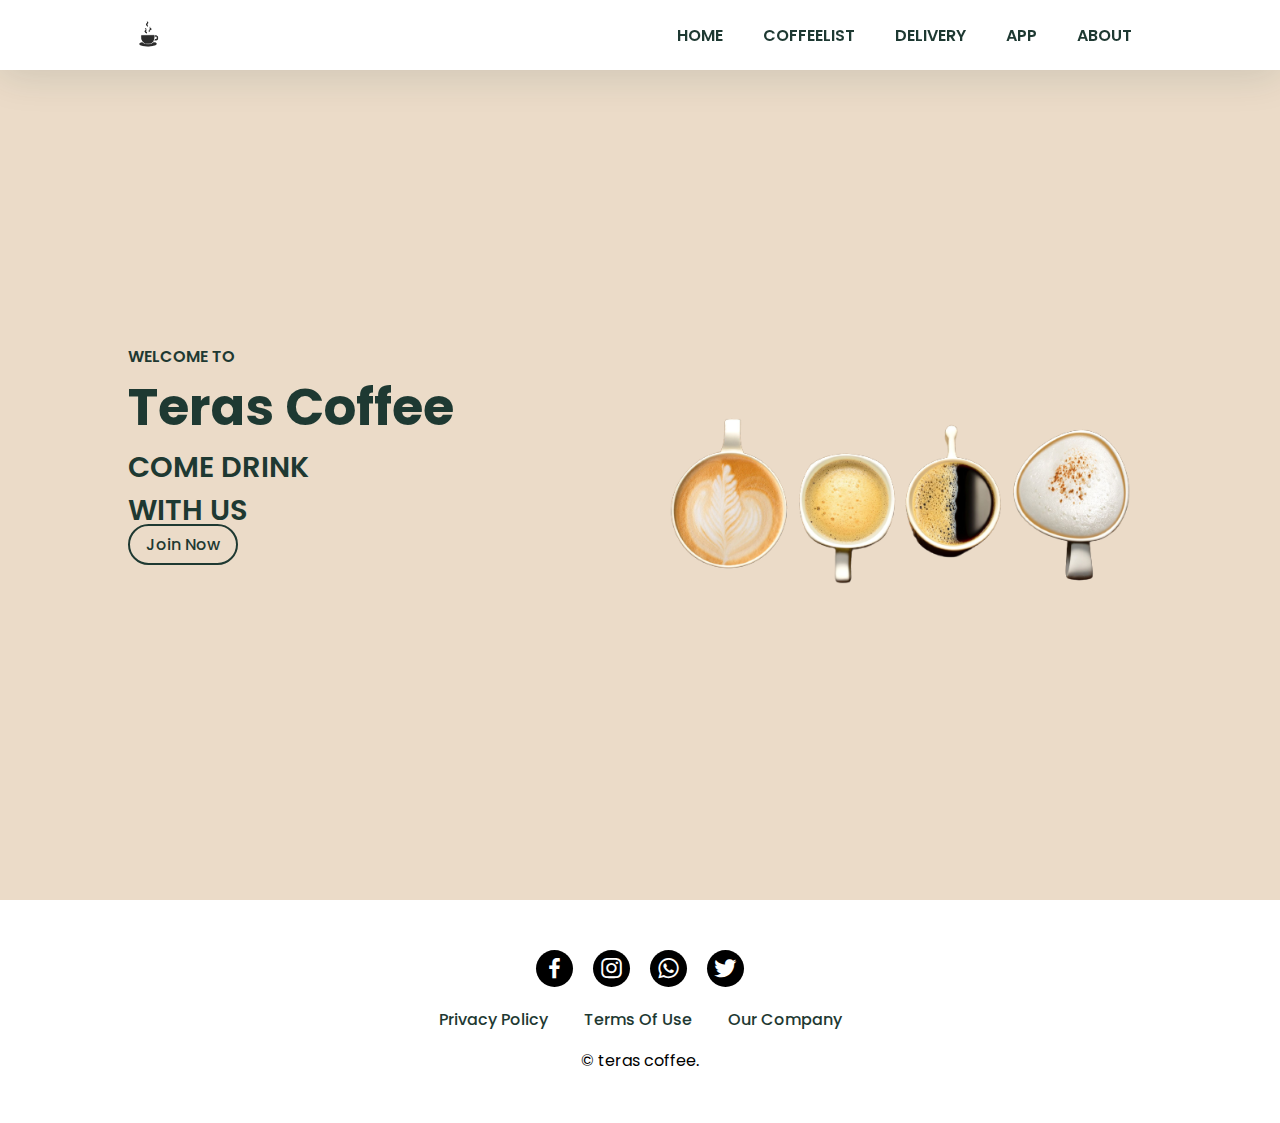
<file: index.html>
<!DOCTYPE html>
<html lang="en">
<head>
    <meta content="teras coffee adalah coffee shop"name="description"/>
    <meta content="kopi,kafe,minuman" name="keywords" />
    <meta content="yovafebrian" name="author" />
    <meta charset="UTF-8">
    <meta http-equiv="X-UA-Compatible" content="IE=edge">
    <meta name="viewport" content="width=device-width, initial-scale=1.0">
    <title>Teras Coffee</title>
    <link rel="stylesheet" href="coffeelist.html">
    <link rel="icon" href="img/drink.png" color="white" type="image/drink type">
    <link rel="stylesheet" href="img/coffeeico.ico" rel="icon" />
    <link rel="stylesheet" href="main.js">
    <link rel="stylesheet" href="index.css">
    <link rel="stylesheet" href="https://cdn.jsdelivr.net/npm/boxicons@latest/css/boxicons.min.css">
</head>

<body>
    <!--navbar-->
    <header>
        <a href="#" class="logo"><img src="img/coffeelogo.png" alt=""></a>
        <div class="bx bx-menu" id="menu-icon"></div>

        <ul class="navbar">
            <li><a href="index.html">Home</a></li>
            <li><a href="coffeelist.html">CoffeeList</a></li>
            <li><a href="delivery.html">Delivery</a></li>
            <li><a href="app.html">App</a></li>
            <li><a href="about.html">About</a></li>
        </ul>
    </header>

    <!--home-->
    <section class="home" id="home">
        <div class="home-text">
            <span>Welcome to</span>
            <h1>Teras Coffee</h1>
            <h2>Come drink <br>with us </h2>
            <a href="#" class="btn">Join Now</a>
        </div>
        <div class="home-img">
            <img src="img/home-img.png" alt="">
        </div>
    </section>
     <section class="footer" id="footer">
        <div class="social" >
             <center>
                <a href="#"><i class='bx bxl-facebook'></i></a>
                <a href="https://www.instagram.com/yovafebrian30/?next=%2F"><i class='bx bxl-instagram'></i></a>
                <a href="https://web.whatsapp.com/"><i class='bx bxl-whatsapp'></i></a>
                <a href="https://twitter.com/?lang=en-id"><i class='bx bxl-twitter'></i></a>
             </center>
        </div>
        <div class="links"> 
            <center>
                <a href="#">Privacy Policy</a>
                <a href="#">Terms Of Use</a>
                <a href="#">Our Company</a>
            </center>
        </div>
        <p>&#169; teras coffee.</p>
    </section>

    
















</body>
<!--link to js-->
<script src="main.js">
    let menu = document.querySelector('#menu-icon');
    let navbar = document.querySelector('.navbar');

    menu.onclick = () => {
        menu.classList.toggle('bx-x');
        navbar.classList.toggle('active');
    }
    window.onscroll = () => {
        menu.classList.remove('bx-x');
        navbar.classList.remove('active');
    }
</script>

</html>
</file>
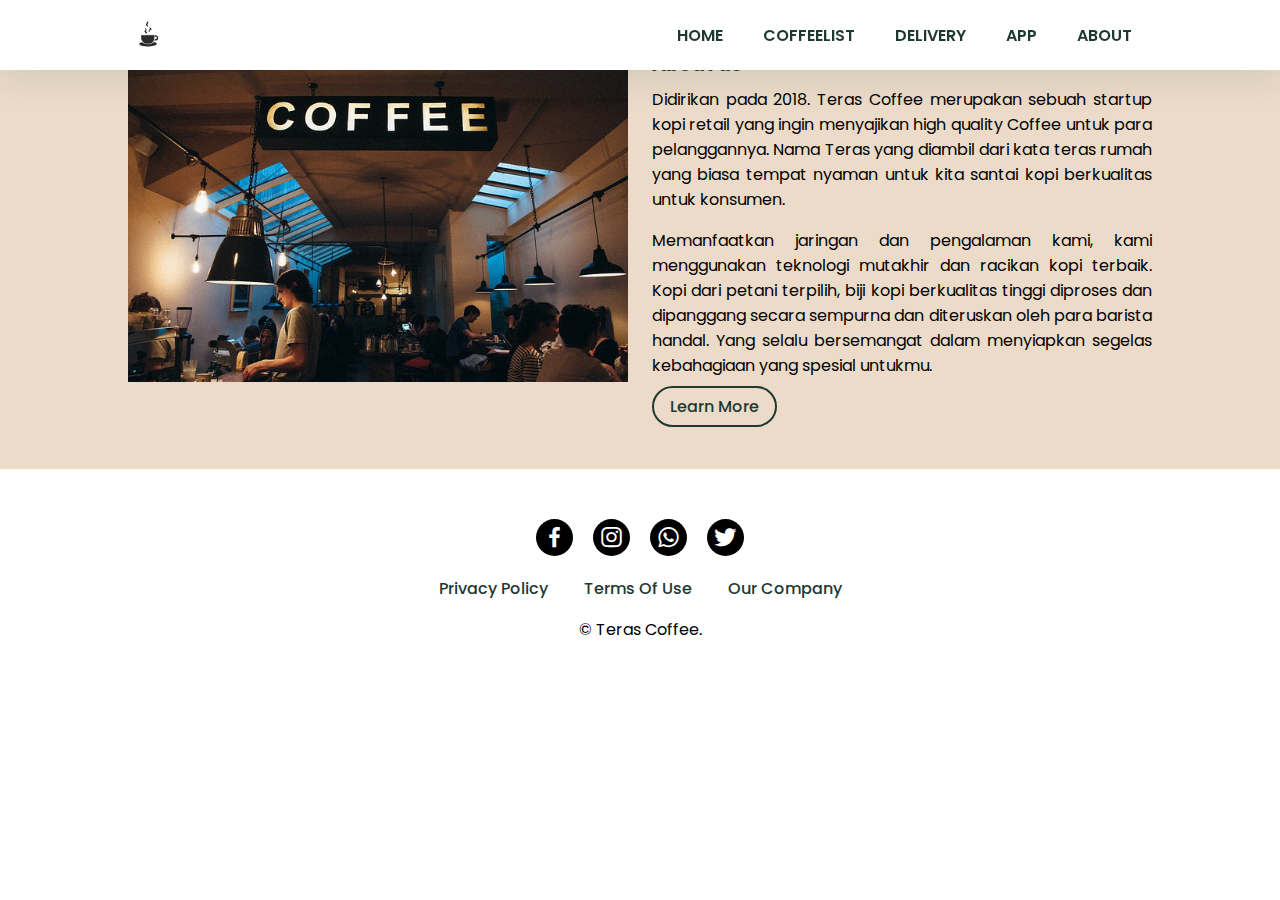
<file: about.html>
<!DOCTYPE html>
<html lang="en">
<head>
    <meta content="teras coffee adalah coffee shop"name="description"/>
    <meta content="kopi,kafe,minuman" name="keywords" />
    <meta content="yovafebrian" name="author" />
    <meta charset="UTF-8">
    <meta http-equiv="X-UA-Compatible" content="IE=edge">
    <meta name="viewport" content="width=device-width, initial-scale=1.0">
    <title>Teras Coffee</title>
    <link rel="stylesheet" href="coffeelist.html">
    <link rel="icon" href="img/drink.png" color="white" type="image/drink type">
    <link rel="stylesheet" href="img/coffeeico.ico" rel="icon" />
    <link rel="stylesheet" href="main.js">
    <link rel="stylesheet" href="about.css">
    <link rel="stylesheet" href="https://cdn.jsdelivr.net/npm/boxicons@latest/css/boxicons.min.css">
</head>
<body>
      <!--navbar-->
      <header>
        <a href="#" class="logo"><img src="img/coffeelogo.png" alt=""></a>
        <div class="bx bx-menu" id="menu-icon"></div>

        <ul class="navbar">
            <li><a href="index.html">Home</a></li>
            <li><a href="coffeelist.html">CoffeeList</a></li>
            <li><a href="delivery.html">Delivery</a></li>
            <li><a href="app.html">App</a></li>
            <li><a href="about.html">About</a></li>
        </ul>
    </header>


     <!--about-->
     <section class="about" id="about">
        <div class="about-img">
            <img src="img/about.jpeg" alt="">
        </div>
        <div class="about-text">
            <h2>About us</h2>
            <p>Didirikan pada 2018.
                Teras Coffee merupakan sebuah startup kopi retail yang ingin menyajikan high quality Coffee untuk para
                pelanggannya.
                Nama Teras yang diambil dari kata teras rumah yang biasa tempat nyaman untuk kita santai kopi
                berkualitas untuk konsumen.</p>
            <p>Memanfaatkan jaringan dan pengalaman kami, kami menggunakan teknologi mutakhir dan racikan kopi terbaik.
                Kopi dari petani terpilih, biji kopi berkualitas tinggi diproses dan dipanggang secara sempurna dan
                diteruskan oleh para barista handal.
                Yang selalu bersemangat dalam menyiapkan segelas kebahagiaan yang spesial untukmu.</p>
            <a href="#about" class="btn">Learn More</a>
        </div>
    </section>

    <!-- footer -->
    <section class="footer" id="footer">
        <div class="social" >
             <center>
                <a href="#"><i class='bx bxl-facebook'></i></a>
                <a href="https://www.instagram.com/yovafebrian30/?next=%2F"><i class='bx bxl-instagram'></i></a>
                <a href="https://web.whatsapp.com/"><i class='bx bxl-whatsapp'></i></a>
                <a href="https://twitter.com/?lang=en-id"><i class='bx bxl-twitter'></i></a>
             </center>
        </div>
        <div class="links"> 
            <center>
                <a href="#">Privacy Policy</a>
                <a href="#">Terms Of Use</a>
                <a href="#">Our Company</a>
            </center>
        </div>
        <p>&#169; Teras Coffee.</p>
    </section>
</body>
</html>
</file>
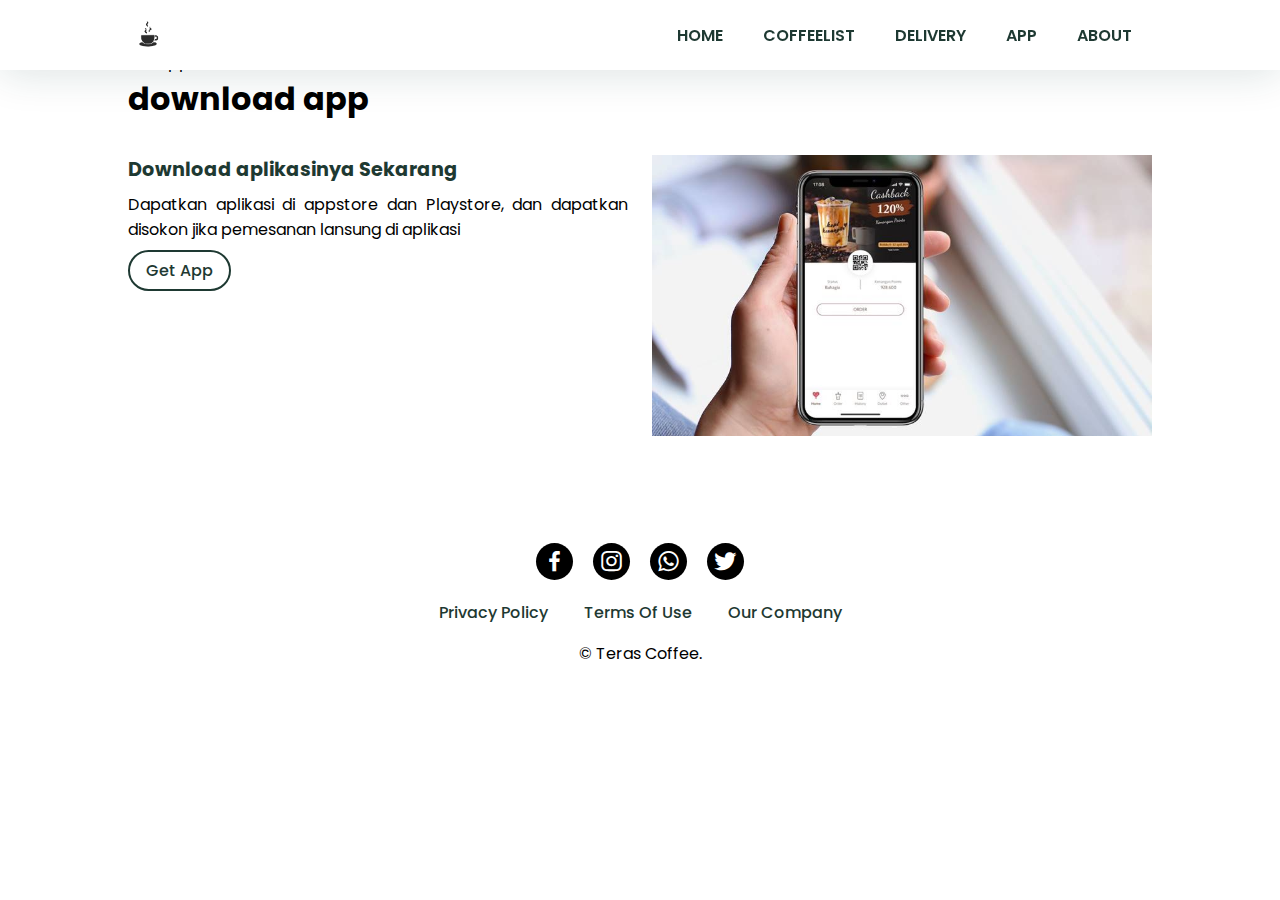
<file: app.html>
<!DOCTYPE html>
<html lang="en">
<head>
    <meta content="teras coffee adalah coffee shop"name="description"/>
    <meta content="kopi,kafe,minuman" name="keywords" />
    <meta content="yovafebrian" name="author" />
    <meta charset="UTF-8">
    <meta http-equiv="X-UA-Compatible" content="IE=edge">
    <meta name="viewport" content="width=device-width, initial-scale=1.0">
    <title>Teras Coffee</title>
    <link rel="stylesheet" href="coffeelist.html">
    <link rel="icon" href="img/drink.png" color="white" type="image/drink type">
    <link rel="stylesheet" href="img/coffeeico.ico" rel="icon" />
    <link rel="stylesheet" href="main.js">
    <link rel="stylesheet" href="app.css">
    <link rel="stylesheet" href="https://cdn.jsdelivr.net/npm/boxicons@latest/css/boxicons.min.css">
</head>
<body>
     <!--navbar-->
     <header>
        <a href="#" class="logo"><img src="img/coffeelogo.png" alt=""></a>
        <div class="bx bx-menu" id="menu-icon"></div>

        <ul class="navbar">
            <li><a href="index.html">Home</a></li>
            <li><a href="coffeelist.html">CoffeeList</a></li>
            <li><a href="delivery.html">Delivery</a></li>
            <li><a href="app.html">App</a></li>
            <li><a href="about.html">About</a></li>
        </ul>
    </header>

     <!--app-->
     <section class="app" id="app">
        <div class="heading">
            <span>our app</span>
            <h1>download app</h1>
        </div>
        <div class="container">
            <div class="app-text">
                <h2>Download aplikasinya Sekarang</h2>
                <p>Dapatkan aplikasi di appstore dan Playstore, dan dapatkan disokon jika pemesanan lansung di aplikasi
                </p>

                <a href="https://www.apple.com/app-store/" class="btn">Get App</a>
            </div>
            <div class="app-img">
                <img src="img/app.jpg" alt="">
            </div>
        </div>
    </section>

    <section class="footer" id="footer">
        <div class="social" >
             <center>
                <a href="#"><i class='bx bxl-facebook'></i></a>
                <a href="https://www.instagram.com/yovafebrian30/?next=%2F"><i class='bx bxl-instagram'></i></a>
                <a href="https://web.whatsapp.com/"><i class='bx bxl-whatsapp'></i></a>
                <a href="https://twitter.com/?lang=en-id"><i class='bx bxl-twitter'></i></a>
             </center>
        </div>
        <div class="links"> 
            <center>
                <a href="#">Privacy Policy</a>
                <a href="#">Terms Of Use</a>
                <a href="#">Our Company</a>
            </center>
        </div>
        <p>&#169; Teras Coffee.</p>
    </section>
</body>
</html>
</file>
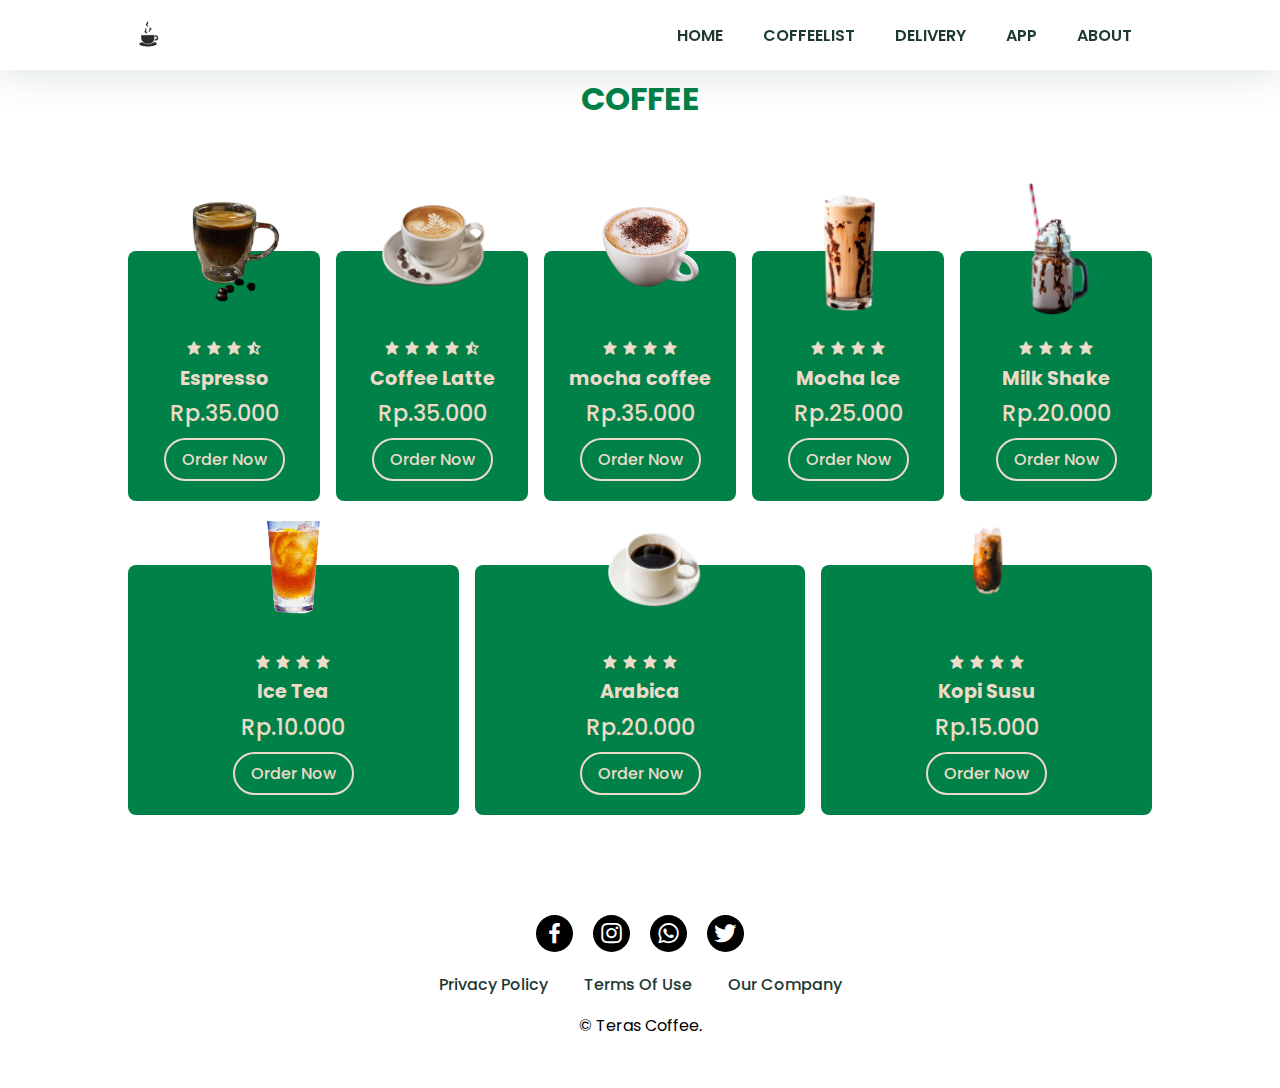
<file: coffeelist.html>
<!DOCTYPE html>
<html lang="en">
<head>
    <meta content="teras coffee adalah coffee shop"name="description"/>
    <meta content="kopi,kafe,minuman" name="keywords" />
    <meta content="yovafebrian" name="author" />
    <meta charset="UTF-8">
    <meta http-equiv="X-UA-Compatible" content="IE=edge">
    <meta name="viewport" content="width=device-width, initial-scale=1.0">
    <title>Teras Coffee</title>
    <link rel="icon" href="img/drink.png" color="white" type="image/drink type">
    <link rel="stylesheet" href="img/coffeeico.ico" rel="icon" />
    <link rel="stylesheet" href="main.js">
    <link rel="stylesheet" href="index.css">
    <link rel="stylesheet" href="https://cdn.jsdelivr.net/npm/boxicons@latest/css/boxicons.min.css">
</head>
<body>
         <!--navbar-->
    <header>
        <a href="#" class="logo"><img src="img/coffeelogo.png" alt=""></a>
        <div class="bx bx-menu" id="menu-icon"></div>

        <ul class="navbar">
            <li><a href="index.html">Home</a></li>
            <li><a href="coffeelist.html">CoffeeList</a></li>
            <li><a href="delivery.html">Delivery</a></li>
            <li><a href="app.html">App</a></li>
            <li><a href="about.html">About</a></li>
        </ul>
    </header>

    <!--coffeelist-->
    <section class="coffeelist" id="coffeelist">
        <div class="heading">
            <span>Coffee List</span>
            <h1>Coffee</h1>
        </div>

        <div class="coffeelist-container">
            <div class="box">
                <div class="box-img">
                    <img src="img/shop1.png" alt="">
                </div>
                <div class="stars">
                    <i class='bx bxs-star'></i>
                    <i class='bx bxs-star'></i>
                    <i class='bx bxs-star'></i>
                    <i class='bx bxs-star-half'></i>
                </div>
                <h2>Espresso</h2>
                <span>Rp.35.000</span>
                <a href="#" class="btn">Order Now</a>
            </div>

            <div class="box">
                <div class="box-img">
                    <img src="img/shop2.png" alt="">
                </div>
                <div class="stars">
                    <i class='bx bxs-star'></i>
                    <i class='bx bxs-star'></i>
                    <i class='bx bxs-star'></i>
                    <i class='bx bxs-star'></i>
                    <i class='bx bxs-star-half'></i>
                </div>
                <h2>Coffee Latte</h2>
                <span>Rp.35.000</span>
                <a href="#" class="btn">Order Now</a>
            </div>

            <div class="box">
                <div class="box-img">
                    <img src="img/shop3.png" alt="">
                </div>
                <div class="stars">
                    <i class='bx bxs-star'></i>
                    <i class='bx bxs-star'></i>
                    <i class='bx bxs-star'></i>
                    <i class='bx bxs-star'></i>
                </div>
                <h2>mocha coffee</h2>
                <span>Rp.35.000</span>
                <a href="#" class="btn">Order Now</a>
            </div>

            <div class="box">
                <div class="box-img">
                    <img src="img/shop4.png" alt="">
                </div>
                <div class="stars">
                    <i class='bx bxs-star'></i>
                    <i class='bx bxs-star'></i>
                    <i class='bx bxs-star'></i>
                    <i class='bx bxs-star'></i>
                </div>
                <h2>Mocha Ice</h2>
                <span>Rp.25.000</span>
                <a href="" class="btn">Order Now</a>
            </div>

            <div class="box">
                <div class="box-img">
                    <img src="img/shop5.png" alt="">
                </div>
                <div class="stars">
                    <i class='bx bxs-star'></i>
                    <i class='bx bxs-star'></i>
                    <i class='bx bxs-star'></i>
                    <i class='bx bxs-star'></i>
                </div>
                <h2>Milk Shake</h2>
                <span>Rp.20.000</span>
                <a href="#" class="btn">Order Now</a>
            </div>

            <div class="box">
                <div class="box-img">
                    <img src="img/shop6.png" alt="">
                </div>
                <div class="stars">
                    <i class='bx bxs-star'></i>
                    <i class='bx bxs-star'></i>
                    <i class='bx bxs-star'></i>
                    <i class='bx bxs-star'></i>
                </div>
                <h2>Ice Tea</h2>
                <span>Rp.10.000</span>
                <a href="#" class="btn">Order Now</a>
            </div>

            <div class="box">
                <div class="box-img">
                    <img src="img/shop7.png" alt="">
                </div>
                <div class="stars">
                    <i class='bx bxs-star'></i>
                    <i class='bx bxs-star'></i>
                    <i class='bx bxs-star'></i>
                    <i class='bx bxs-star'></i>
                </div>
                <h2>Arabica</h2>
                <span>Rp.20.000</span>
                <a href="#" class="btn">Order Now</a>
            </div>

            <div class="box">
                <div class="box-img">
                    <img src="img/shop8.png" alt="">
                </div>
                <div class="stars">
                    <i class='bx bxs-star'></i>
                    <i class='bx bxs-star'></i>
                    <i class='bx bxs-star'></i>
                    <i class='bx bxs-star'></i>
                </div>
                <h2>Kopi Susu</h2>
                <span>Rp.15.000</span>
                <a href="#" class="btn">Order Now</a>
            </div>
        </div>
    </section>

    <section class="footer" id="footer">
        <div class="social" >
             <center>
                <a href="#"><i class='bx bxl-facebook'></i></a>
                <a href="https://www.instagram.com/yovafebrian30/?next=%2F"><i class='bx bxl-instagram'></i></a>
                <a href="https://web.whatsapp.com/"><i class='bx bxl-whatsapp'></i></a>
                <a href="https://twitter.com/?lang=en-id"><i class='bx bxl-twitter'></i></a>
             </center>
        </div>
        <div class="links"> 
            <center>
                <a href="#">Privacy Policy</a>
                <a href="#">Terms Of Use</a>
                <a href="#">Our Company</a>
            </center>
        </div>
        <p>&#169; Teras Coffee.</p>
    </section>
</body>
</html>
</file>
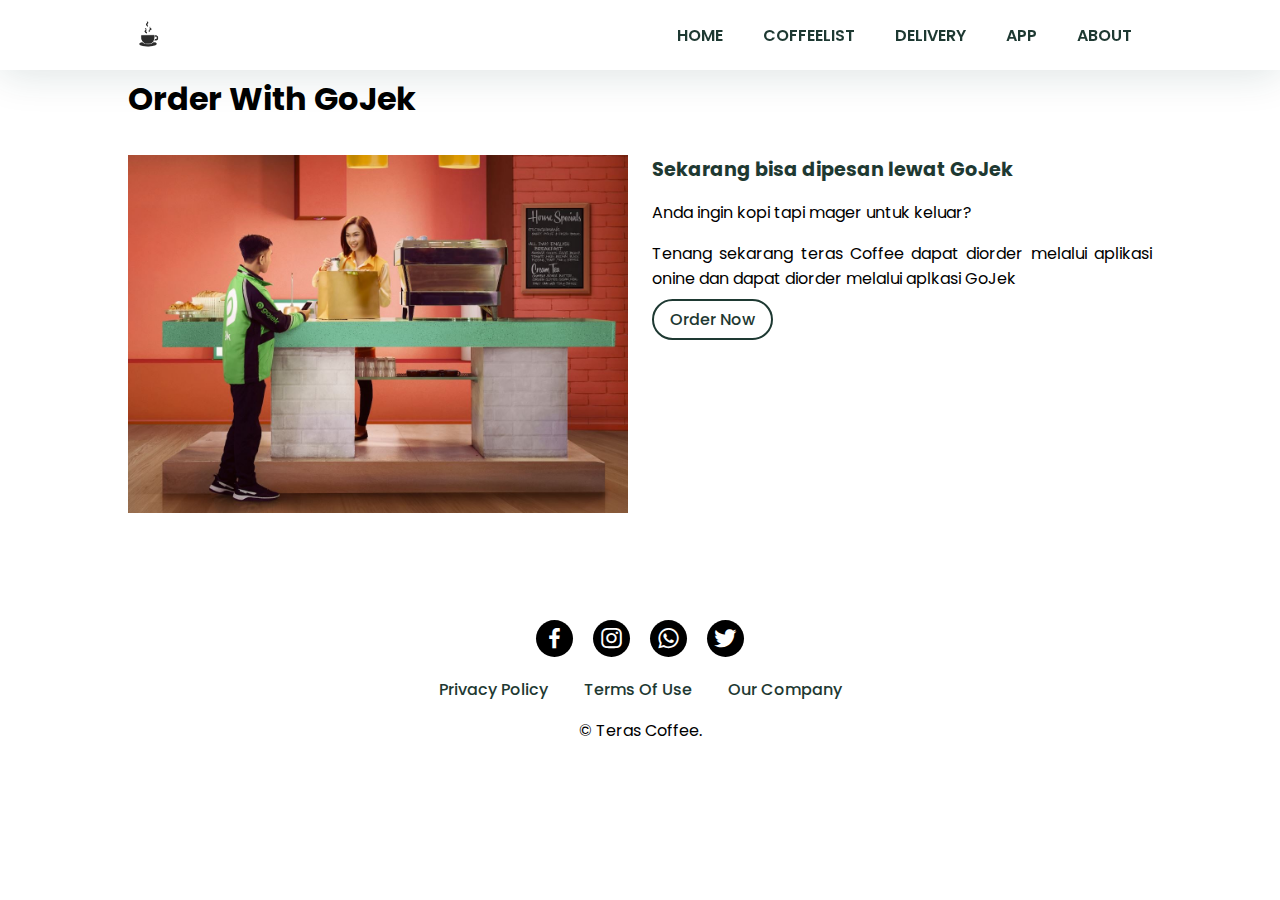
<file: delivery.html>
<!DOCTYPE html>
<html lang="en">
<head>
    <meta content="teras coffee adalah coffee shop"name="description"/>
    <meta content="kopi,kafe,minuman" name="keywords" />
    <meta content="yovafebrian" name="author" />
    <meta charset="UTF-8">
    <meta http-equiv="X-UA-Compatible" content="IE=edge">
    <meta name="viewport" content="width=device-width, initial-scale=1.0">
    <title>Teras Coffee</title>
    <link rel="icon" href="img/drink.png" color="white" type="image/drink type">
    <link rel="stylesheet" href="img/coffeeico.ico" rel="icon" />
    <link rel="stylesheet" href="main.js">
    <link rel="stylesheet" href="delivery.css">
    <link rel="stylesheet" href="https://cdn.jsdelivr.net/npm/boxicons@latest/css/boxicons.min.css">
</head>
<body>
     <!--navbar-->
     <header>
        <a href="#" class="logo"><img src="img/coffeelogo.png" alt=""></a>
        <div class="bx bx-menu" id="menu-icon"></div>

        <ul class="navbar">
            <li><a href="index.html">Home</a></li>
            <li><a href="coffeelist.html">CoffeeList</a></li>
            <li><a href="delivery.html">Delivery</a></li>
            <li><a href="app.html">App</a></li>
            <li><a href="about.html">About</a></li>
        </ul>
    </header>

     <!--delivery-->
     <section class="delivery" id="delivery">
        <div class="heading">
            <span>Get Now</span>
            <h1>Order With GoJek</h1>
        </div>
        <div class="container">
            <div class="delivery-img">
                <img src="img/gojek.jpg" alt="">
            </div>
            <div class="delivery-text">
                <h2>Sekarang bisa dipesan lewat GoJek</h2>
                <p></p>
                <p>Anda ingin kopi tapi mager untuk keluar?</p>
                <p>Tenang sekarang teras Coffee dapat diorder melalui aplikasi
                    onine dan dapat diorder melalui aplkasi GoJek</p>
                <a href="https://www.gojek.com/en-id/" class="btn">Order Now</a>
            </div>
    </section>

    <section class="footer" id="footer">
        <div class="social" >
             <center>
                <a href="#"><i class='bx bxl-facebook'></i></a>
                <a href="https://www.instagram.com/yovafebrian30/?next=%2F"><i class='bx bxl-instagram'></i></a>
                <a href="https://web.whatsapp.com/"><i class='bx bxl-whatsapp'></i></a>
                <a href="https://twitter.com/?lang=en-id"><i class='bx bxl-twitter'></i></a>
             </center>
        </div>
        <div class="links"> 
            <center>
                <a href="#">Privacy Policy</a>
                <a href="#">Terms Of Use</a>
                <a href="#">Our Company</a>
            </center>
        </div>
        <p>&#169; Teras Coffee.</p>
    </section>
</body>
</html>
</file>
<file: index.css>
/*google font */

 @import url('https://fonts.googleapis.com/css2?family=Poppins:wght@200;400;600;700&display=swap'); 

 *{
    margin: 0;
    padding: 0;
    box-sizing: border-box;
    text-decoration: none;
    scroll-behavior: smooth;
    font-family: 'Poppins', sans-serif;  
    scroll-padding-top: 2rem;
    list-style: none;     
 }

 :root{
    --main-color: #008148;
    --second-color: #1e3932;
 }

 section{
    padding: 50px 10%;
 }

 *::selection{
    color: white;
    background: var(--main-color);
 }

 img{
    width: 100%;
 }

 header{ 
    position: fixed;
    width: 100% ;
    top: 0;
    right: 0;
    z-index: 1000;
    display: flex;
    align-items: center;
    justify-content: space-between;
    background: white;
    box-shadow: 0 4px 41px rgb(14 55 54 / 14%);
    padding: 15px 10%;   
    transition: 0.2s;
 }
 
 .logo{
    display: flex;
    align-items: center;
 }

 .logo img {
    width: 40px;
 }

 .navbar{
    display:flex;
 }
 
.navbar a{
    font-size: 1rem;
    padding: 11px 20px;
    color: var(--second-color);
    font-weight: 600;
    text-transform: uppercase;
    
}
.navbar li {
    color: white;
}

.navbar a:hover{
    color: var(--main-color);
}

#menu-icon{
    font-size: 24px;
    cursor: pointer;
    z-index: 1001 ;
    display: none;
}

.home{
    width: 100%;
    min-height: 100vh;
    display: flex;
    flex-wrap: wrap;
    align-items: center;
    background: #ebdbc8;
    gap: 1rem;
}
.home-text{
    flex: 1 1 17rem;
}

.home-img{
    flex: 1 1 17rem;
}

.home-img img{
    animation: animate 3s linear infinite;
}

@keyframes animate{
    0%{
        transform: translate(-11px, 0);
    }
    50%{
        transform: translate( -0px, -11px);
    }
    100%{
        transform: translate(-11px, 0);
    }
}

.home-text span{
    font-size: 1rem;
    text-transform: uppercase;
    font-weight: 600;
    color: var(--second-color);
}

.home-text h1{
    font-size: 3.2rem;
    color: var(--second-color);
    font-size: bolder;
}

.home-text h2{
    font-size: 1.8rem;
    font-weight: 600;
    color: var(--second-color);
    text-transform: uppercase;
    margin: 0.5 0 1.4rem;
}
.btn{
    padding: 7px 16px;
    border: 2px solid var(--second-color);
    border-radius: 40px;
    color: var(--second-color);
    font-weight: 500;
}
.btn:hover{
    color: #fff;
    background: var(--second-color);
}

.heading{
    text-align: center;
    text-transform: uppercase;
}
.heading span{
    font-size: 1rem;
    font-weight: 600;
    color: var(--second-color);
}
.heading h1{
    font-size: 2rem;
    color: var(--main-color);
}


.coffeelist-container{
    display: flex;
    flex-wrap: wrap;
    gap: 1rem;
    margin-top: 5rem;
}

.coffeelist-container .box { 
    flex: 1 1 10rem;
    background: var(--main-color);
    padding: 20px;
    display: flex;
    text-align: center;
    flex-direction: column;
    align-items: center;
    margin-top: 3rem ;
    border-radius: 0.5rem;
}

.coffeelist-container .box .box-img{
    width: 150px;
    height: 150px;
    margin-top: -100px;
}

.coffeelist-container .box .box-img img{
    width: 100%;
    height: 100%;
    object-fit: contain;
    object-position: center;
}
.stars{
    margin: 1rem 0 0.1rem;
}
.coffeelist-container .box .stars .bx{
    color: #ebdbc8;
}
.coffeelist-container .box h2{
    color: #ebdbc8;
    font-size: 1.2rem;
}
.coffeelist-container .box span {
    color: #ebdbc7;
    font-size: 1.4rem;
    font-weight: 500;
    margin: 0.2rem 0 0.5rem;
}
.box .btn{
    border:2px solid #ebdbc8;
    color: #ebdbc8;
}
.box .btn:hover{
    background: #ebdbc8;
    color: var(--second-color);
}

.container{
    display: flex;
    flex-wrap: wrap;
    gap: 1.5rem;
    margin-top: 2rem;
}
.delivery-img,
.app-img{
  flex: 1 1 21rem;  
}
.delivery-text,
.app-text{
    flex: 1 1 21rem ;
}
.delivery-text h2,
.app-text h2{
    font-size: 1.2rem;
    color: var(--second-color);
}
.delivery-text p,
.app-text p  {
    margin: 0.5rem 0 1rem;
    text-align: justify;
}

.about{
    display: flex;
    flex-wrap: wrap;
    background: #ebdbc8;
    gap: 1.5rem
}
.about-img{
    flex: 1 1 17rem;
}
.about-text{
    flex: 1 1 17rem;
}
.about-text h2{
    font-size: 1.2rem;
    color: var(--second-color);
}
.about-text p {
    margin: 0.5rem 0 1rem;
    text-align: justify;
}
.contact{
    display: flex;
    flex-direction: column;
    align-items: center;
}

.social a{
    font-size: 27px;
    margin: 0.5rem;
}
.social a .bx {
    padding: 5px;
    color: white;
    background: black;
    border-radius: 50%;
}
.social a .bx:hover{
    background: var(--main-color);
}

.links{
    margin: 1rem 0 1rem;
}
.links a {
    font-size: 1rem;
    font-weight: 500;
    color: var(--second-color);
    padding: 1rem;
}
.links a:hover{
    color: var(--main-color);
}
.footer p{ 
    text-align: center;
}
 @media (max-width:1150px){
    header{
        padding: 18px 7%;
    }
    section{
        padding: 50px 7%;
    }
    .home-text h1{
        font-size: 3rem;
    }
    .home-text h2{
        font-size: 1.5rem;
    }
}


@media (max-width: 991px){
    header{
        padding: 18px 4%;
    }
    section{
        padding: 50px 4%;
    }
}
  
@media (max-width:768px){
    header{
        padding: 11px 4p%;
    }
    #menu-icon{
        display: initial;
    }
    header .navbar{
            position: absolute;
            top: -500px;
            left: 0;
            right: 0;
            display: flex;
            flex-direction: column;
            background: white;
            box-shadow: 0 4px 4px rgb(14 55 54 / 14% );
            border-top: 2px solid var(--main-color);
            transition: 0.2s;
            text-align: left;
    }
    .navbar .active{
        top: 100%;
    }
    .navbar a{
        padding: 1.5rem;
        display: block;
        color: var(--second-color);
    }
    .home-text span{
        font-size: 0.9rem;
    }
    .home-text h1{
        font-size: 2.4rem;
    }
    .home-texth2{
        font-size: 1.2rem;
    }
}





@media (max-width:768px){
    .home-text{
        padding-top: inherit;
    }
    .coffeelist-container .box{
        margin-top: 6rem;
    }
    .heading h1{
        font-size: 1.5rem;
    }
    .heading span {
        font-size: 0.9rem;
    }
    .about{
        flex-direction: column-reverse;
    }
}

@media (max-width:364px){
    .links{
        flex-direction: column;
        display: flex;
    }
}
</file>
<file: about.css>
/*google font */

@import url('https://fonts.googleapis.com/css2?family=Poppins:wght@200;400;600;700&display=swap'); 

*{
   margin: 0;
   padding: 0;
   box-sizing: border-box;
   text-decoration: none;
   scroll-behavior: smooth;
   font-family: 'Poppins', sans-serif;  
   scroll-padding-top: 2rem;
   list-style: none;     
}

:root{
   --main-color: #008148;
   --second-color: #1e3932;
}

section{
   padding: 50px 10%;
}

*::selection{
   color: white;
   background: var(--main-color);
}

img{
   width: 100%;
}

header{ 
   position: fixed;
   width: 100% ;
   top: 0;
   right: 0;
   z-index: 1000;
   display: flex;
   align-items: center;
   justify-content: space-between;
   background: white;
   box-shadow: 0 4px 41px rgb(14 55 54 / 14%);
   padding: 15px 10%;   
   transition: 0.2s;
}

.logo{
   display: flex;
   align-items: center;
}

.logo img {
   width: 40px;
}

.navbar{
   display:flex;
}

.navbar a{
   font-size: 1rem;
   padding: 11px 20px;
   color: var(--second-color);
   font-weight: 600;
   text-transform: uppercase;
   
}
.navbar li {
   color: white;
}

.navbar a:hover{
   color: var(--main-color);
}

#menu-icon{
   font-size: 24px;
   cursor: pointer;
   z-index: 1001 ;
   display: none;
}

.about{
   display: flex;
   flex-wrap: wrap;
   background: #ebdbc8;
   gap: 1.5rem
}
.about-img{
   flex: 1 1 17rem;
}
.about-text{
   flex: 1 1 17rem;
}
.about-text h2{
   font-size: 1.2rem;
   color: var(--second-color);
}
.about-text p {
   margin: 0.5rem 0 1rem;
   text-align: justify;
}
.btn{
    padding: 7px 16px;
    border: 2px solid var(--second-color);
    border-radius: 40px;
    color: var(--second-color);
    font-weight: 500;}
.box .btn{
    border:2px solid #ebdbc8;
    color: #ebdbc8;
}
.box .btn:hover{
    background: #ebdbc8;
    color: var(--second-color);
}

box .btn{
    border:2px solid #ebdbc8;
    color: #ebdbc8;
}
.box .btn:hover{
    background: #ebdbc8;
    color: var(--second-color);
}

.social a{
    font-size: 27px;
    margin: 0.5rem;

}
.social a .bx {
    padding: 5px;
    color: white;
    background: black;
    border-radius: 50%;
}
.social a .bx:hover{
    background: var(--main-color);
}

.links{
    margin: 1rem 0 1rem;
}
.links a {
    font-size: 1rem;
    font-weight: 500;
    color: var(--second-color);
    padding: 1rem;
}
.links a:hover{
    color: var(--main-color);
}
.footer p{ 
    text-align: center;
}
 @media (max-width:1150px){
    header{
        padding: 18px 7%;
    }
    section{
        padding: 50px 7%;
    }
    .home-text h1{
        font-size: 3rem;
    }
    .home-text h2{
        font-size: 1.5rem;
    }
}


@media (max-width: 991px){
    header{
        padding: 18px 4%;
    }
    section{
        padding: 50px 4%;
    }
}
  
@media (max-width:768px){
    header{
        padding: 11px 4p%;
    }
    #menu-icon{
        display: initial;
    }
    header .navbar{
            position: absolute;
            top: -500px;
            left: 0;
            right: 0;
            display: flex;
            flex-direction: column;
            background: white;
            box-shadow: 0 4px 4px rgb(14 55 54 / 14% );
            border-top: 2px solid var(--main-color);
            transition: 0.2s;
            text-align: left;
    }
    .navbar .active{
        top: 100%;
    }
    .navbar a{
        padding: 1.5rem;
        display: block;
        color: var(--second-color);
    }
    .home-text span{
        font-size: 0.9rem;
    }
    .home-text h1{
        font-size: 2.4rem;
    }
    .home-texth2{
        font-size: 1.2rem;
    }
}





@media (max-width:768px){
    .home-text{
        padding-top: inherit;
    }
    .coffeelist-container .box{
        margin-top: 6rem;
    }
    .heading h1{
        font-size: 1.5rem;
    }
    .heading span {
        font-size: 0.9rem;
    }
    .about{
        flex-direction: column-reverse;
    }
}

@media (max-width:364px){
    .links{
        flex-direction: column;
        display: flex;
    }
}
</file>
<file: app.css>
/*google font */

@import url('https://fonts.googleapis.com/css2?family=Poppins:wght@200;400;600;700&display=swap'); 

*{
   margin: 0;
   padding: 0;
   box-sizing: border-box;
   text-decoration: none;
   scroll-behavior: smooth;
   font-family: 'Poppins', sans-serif;  
   scroll-padding-top: 2rem;
   list-style: none;     
}

:root{
   --main-color: #008148;
   --second-color: #1e3932;
}

section{
   padding: 50px 10%;
}

*::selection{
   color: white;
   background: var(--main-color);
}

img{
   width: 100%;
}

header{ 
   position: fixed;
   width: 100% ;
   top: 0;
   right: 0;
   z-index: 1000;
   display: flex;
   align-items: center;
   justify-content: space-between;
   background: white;
   box-shadow: 0 4px 41px rgb(14 55 54 / 14%);
   padding: 15px 10%;   
   transition: 0.2s;
}

.logo{
   display: flex;
   align-items: center;
}

.logo img {
   width: 40px;
}

.navbar{
   display:flex;
}

.navbar a{
   font-size: 1rem;
   padding: 11px 20px;
   color: var(--second-color);
   font-weight: 600;
   text-transform: uppercase;
   
}
.navbar li {
   color: white;
}

.navbar a:hover{
   color: var(--main-color);
}

#menu-icon{
   font-size: 24px;
   cursor: pointer;
   z-index: 1001 ;
   display: none;
}


.btn{
    padding: 7px 16px;
    border: 2px solid var(--second-color);
    border-radius: 40px;
    color: var(--second-color);
    font-weight: 500;}
.box .btn{
    border:2px solid #ebdbc8;
    color: #ebdbc8;
}
.box .btn:hover{
    background: #ebdbc8;
    color: var(--second-color);
}

box .btn{
    border:2px solid #ebdbc8;
    color: #ebdbc8;
}
.box .btn:hover{
    background: #ebdbc8;
    color: var(--second-color);
}

.container{
    display: flex;
    flex-wrap: wrap;
    gap: 1.5rem;
    margin-top: 2rem;
}
.delivery-img,
.app-img{
  flex: 1 1 21rem;  
}
.delivery-text,
.app-text{
    flex: 1 1 21rem ;
}
.delivery-text h2,
.app-text h2{
    font-size: 1.2rem;
    color: var(--second-color);
}
.delivery-text p,
.app-text p  {
    margin: 0.5rem 0 1rem;
    text-align: justify;
}

.social a{
    font-size: 27px;
    margin: 0.5rem;

}
.social a .bx {
    padding: 5px;
    color: white;
    background: black;
    border-radius: 50%;
}
.social a .bx:hover{
    background: var(--main-color);
}

.links{
    margin: 1rem 0 1rem;
}
.links a {
    font-size: 1rem;
    font-weight: 500;
    color: var(--second-color);
    padding: 1rem;
}
.links a:hover{
    color: var(--main-color);
}
.footer p{ 
    text-align: center;
}
 @media (max-width:1150px){
    header{
        padding: 18px 7%;
    }
    section{
        padding: 50px 7%;
    }
    .home-text h1{
        font-size: 3rem;
    }
    .home-text h2{
        font-size: 1.5rem;
    }
}
</file>
<file: delivery.css>
/*google font */

@import url('https://fonts.googleapis.com/css2?family=Poppins:wght@200;400;600;700&display=swap'); 

*{
   margin: 0;
   padding: 0;
   box-sizing: border-box;
   text-decoration: none;
   scroll-behavior: smooth;
   font-family: 'Poppins', sans-serif;  
   scroll-padding-top: 2rem;
   list-style: none;     
}

:root{
   --main-color: #008148;
   --second-color: #1e3932;
}

section{
   padding: 50px 10%;
}

*::selection{
   color: white;
   background: var(--main-color);
}

img{
   width: 100%;
}

header{ 
   position: fixed;
   width: 100% ;
   top: 0;
   right: 0;
   z-index: 1000;
   display: flex;
   align-items: center;
   justify-content: space-between;
   background: white;
   box-shadow: 0 4px 41px rgb(14 55 54 / 14%);
   padding: 15px 10%;   
   transition: 0.2s;
}

.logo{
   display: flex;
   align-items: center;
}

.logo img {
   width: 40px;
}

.navbar{
   display:flex;
}

.navbar a{
   font-size: 1rem;
   padding: 11px 20px;
   color: var(--second-color);
   font-weight: 600;
   text-transform: uppercase;
   
}
.navbar li {
   color: white;
}

.navbar a:hover{
   color: var(--main-color);
}

#menu-icon{
   font-size: 24px;
   cursor: pointer;
   z-index: 1001 ;
   display: none;
}


.btn{
    padding: 7px 16px;
    border: 2px solid var(--second-color);
    border-radius: 40px;
    color: var(--second-color);
    font-weight: 500;}
.box .btn{
    border:2px solid #ebdbc8;
    color: #ebdbc8;
}
.box .btn:hover{
    background: #ebdbc8;
    color: var(--second-color);
}

.container{
    display: flex;
    flex-wrap: wrap;
    gap: 1.5rem;
    margin-top: 2rem;
}
.delivery-img,
.app-img{
  flex: 1 1 21rem;  
}
.delivery-text,
.app-text{
    flex: 1 1 21rem ;
}
.delivery-text h2,
.app-text h2{
    font-size: 1.2rem;
    color: var(--second-color);
}
.delivery-text p,
.app-text p  {
    margin: 0.5rem 0 1rem;
    text-align: justify;
}

.social a{
    font-size: 27px;
    margin: 0.5rem;

}
.social a .bx {
    padding: 5px;
    color: white;
    background: black;
    border-radius: 50%;
}
.social a .bx:hover{
    background: var(--main-color);
}

.links{
    margin: 1rem 0 1rem;
}
.links a {
    font-size: 1rem;
    font-weight: 500;
    color: var(--second-color);
    padding: 1rem;
}
.links a:hover{
    color: var(--main-color);
}
.footer p{ 
    text-align: center;
}
 @media (max-width:1150px){
    header{
        padding: 18px 7%;
    }
    section{
        padding: 50px 7%;
    }
    .home-text h1{
        font-size: 3rem;
    }
    .home-text h2{
        font-size: 1.5rem;
    }
}
</file>
